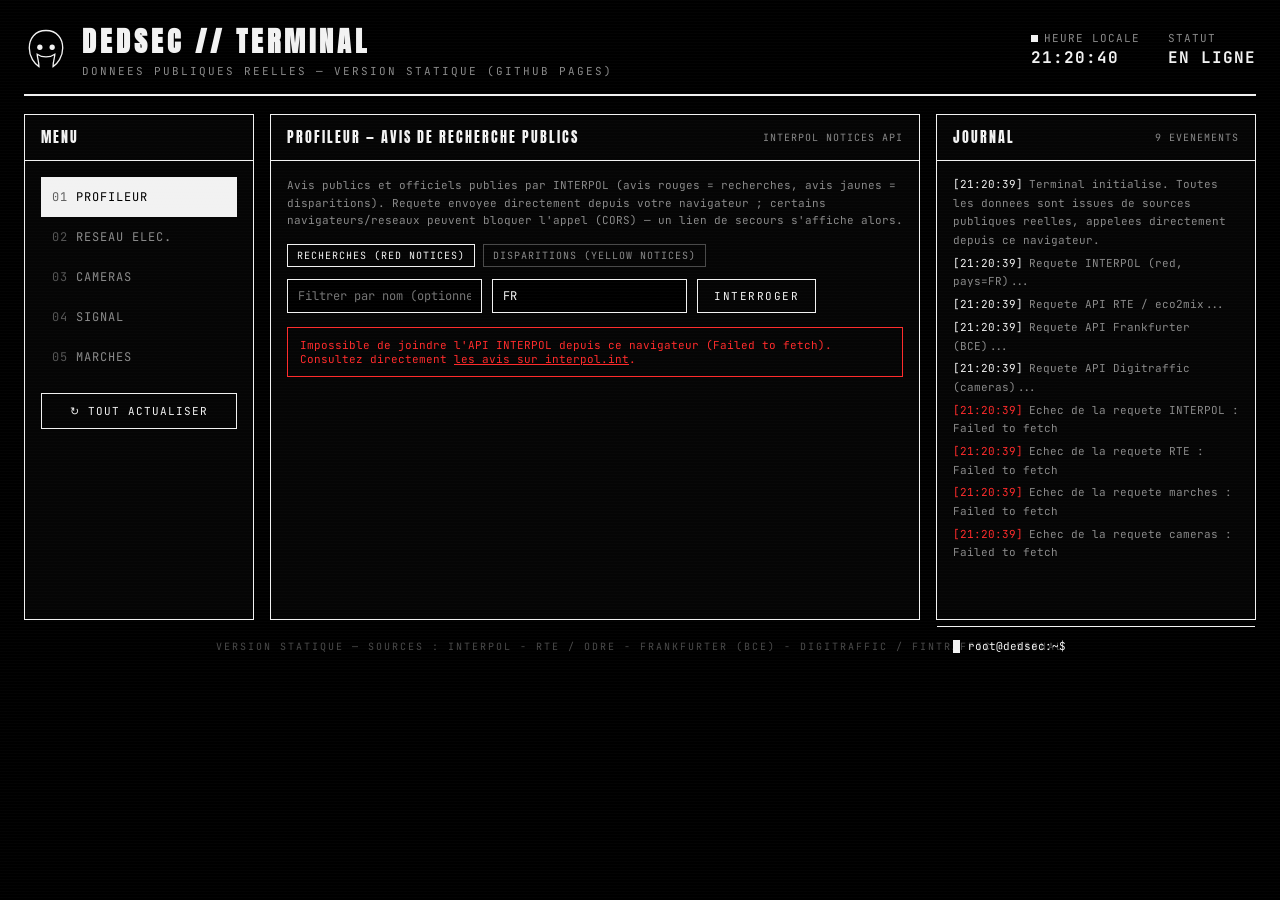
<file: index.html>
<!DOCTYPE html>
<html lang="fr">
<head>
<meta charset="UTF-8">
<title>DEDSEC :: TERMINAL</title>
<meta name="viewport" content="width=device-width, initial-scale=1.0">
<link rel="preconnect" href="https://fonts.googleapis.com">
<link href="https://fonts.googleapis.com/css2?family=Anton&family=JetBrains+Mono:wght@400;500;700&display=swap" rel="stylesheet">
<link rel="stylesheet" href="style.css">
</head>
<body>
<div class="wrap">
  <header>
    <div class="brand">
      <svg viewBox="0 0 100 100" fill="none">
        <path d="M50 8 C25 8 12 26 12 48 C12 68 24 84 34 90 C34 78 30 70 30 62 C30 62 38 68 50 68 C62 68 70 62 70 62 C70 70 66 78 66 90 C76 84 88 68 88 48 C88 26 75 8 50 8 Z" stroke="#f2f2f2" stroke-width="3"/>
        <circle cx="36" cy="46" r="6" fill="#f2f2f2"/>
        <circle cx="64" cy="46" r="6" fill="#f2f2f2"/>
      </svg>
      <div>
        <h1>DedSec // Terminal</h1>
        <p>Donnees publiques reelles — version statique (GitHub Pages)</p>
      </div>
    </div>
    <div class="hstat">
      <div><span class="blinkdot"></span>heure locale<b id="clock">--:--:--</b></div>
      <div>statut<b>EN LIGNE</b></div>
    </div>
  </header>

  <div class="grid">
    <div class="panel">
      <div class="panel-head">Menu</div>
      <div class="panel-body">
        <nav>
          <ul id="navList">
            <li class="active" data-target="profiler"><span class="n">01</span>Profileur</li>
            <li data-target="reseau"><span class="n">02</span>Reseau elec.</li>
            <li data-target="cameras"><span class="n">03</span>Cameras</li>
            <li data-target="signal"><span class="n">04</span>Signal</li>
            <li data-target="marches"><span class="n">05</span>Marches</li>
          </ul>
        </nav>
        <button class="refresh-all" id="refreshAll">&#8635; tout actualiser</button>
      </div>
    </div>

    <div class="panel">
      <div class="panel-head" id="mainHead">Profileur — avis de recherche publics<small>INTERPOL Notices API</small></div>
      <div class="panel-body">

        <div class="section active" id="sec-profiler">
          <p class="hint">Avis publics et officiels publies par INTERPOL (avis rouges = recherches, avis jaunes = disparitions). Requete envoyee directement depuis votre navigateur ; certains navigateurs/reseaux peuvent bloquer l'appel (CORS) — un lien de secours s'affiche alors.</p>
          <div class="tagrow">
            <div class="tag active" data-type="red">Recherches (Red Notices)</div>
            <div class="tag" data-type="yellow">Disparitions (Yellow Notices)</div>
          </div>
          <div class="search-row">
            <input type="text" id="profNameFilter" placeholder="Filtrer par nom (optionnel)">
            <input type="text" id="profCountryFilter" placeholder="Code pays (ex: FR, DE, IT)" value="FR" maxlength="2">
            <button class="btn" id="profSearchBtn">Interroger</button>
          </div>
          <div id="profResults"></div>
        </div>

        <div class="section" id="sec-reseau">
          <p class="hint">Mix electrique et consommation de la France en direct, source RTE — eco2mix (ODRE), rafraichi toutes les 15 minutes cote RTE.</p>
          <button class="btn" id="reseauBtn">Charger l'etat du reseau</button>
          <div id="reseauResults"></div>
        </div>

        <div class="section" id="sec-cameras">
          <p class="hint">Cameras routieres publiques et reellement en direct (reseau Digitraffic / Fintraffic — Finlande, Union europeenne), images rafraichies automatiquement toutes les ~10 minutes cote source.</p>
          <button class="btn" id="camBtn">Charger les cameras en direct</button>
          <div class="cam-grid" id="camGrid"></div>
        </div>

        <div class="section" id="sec-signal">
          <p class="hint">Utilise le lien officiel <b>signal.me</b> de Signal pour ouvrir directement une conversation dans l'application.</p>
          <div class="signal-form">
            <input type="text" id="signalNumber" placeholder="+33 6 12 34 56 78">
            <button class="btn" id="signalBtn">Ouvrir dans Signal</button>
          </div>
          <div id="signalOut" style="margin-top:12px; font-size:11px; color:var(--grey);"></div>
        </div>

        <div class="section" id="sec-marches">
          <p class="hint">Acces reel a un compte bancaire prive impossible (donnee privee, non publique). A la place : taux de change de reference BCE, en direct, via l'API Frankfurter.</p>
          <button class="btn" id="fxBtn">Charger les taux</button>
          <div id="fxResults"></div>
        </div>

      </div>
    </div>

    <div class="panel">
      <div class="panel-head">Journal<small id="logCount">0 evenements</small></div>
      <div class="console">
        <div class="log" id="log"></div>
        <div class="cursorline"><span class="blk"></span>root@dedsec:~$</div>
      </div>
    </div>
  </div>

  <footer>Version statique — sources : INTERPOL - RTE / ODRE - Frankfurter (BCE) - Digitraffic / Fintraffic - Signal</footer>
</div>

<script src="script.js"></script>
</body>
</html>
</file>
<file: style.css>
:root{
  --bg:#000;
  --white:#f2f2f2;
  --grey:#8a8a8a;
  --dim:#4a4a4a;
  --line:#2b2b2b;
  --red:#ff2b2b;
}
*{box-sizing:border-box; margin:0; padding:0;}
html,body{height:100%;}
body{
  background:var(--bg); color:var(--white);
  font-family:'JetBrains Mono', monospace;
  min-height:100vh; position:relative; overflow-x:hidden;
}
body::after{
  content:""; position:fixed; inset:0; pointer-events:none; z-index:9;
  background:repeating-linear-gradient(to bottom, rgba(255,255,255,0.025) 0px, rgba(255,255,255,0.025) 1px, transparent 1px, transparent 3px);
  opacity:.6;
}
::selection{background:var(--white); color:#000;}

.wrap{max-width:1440px; margin:0 auto; padding:20px 24px 50px; position:relative; z-index:1;}

header{display:flex; justify-content:space-between; align-items:center; gap:18px; flex-wrap:wrap; border-bottom:2px solid var(--white); padding-bottom:16px; margin-bottom:18px;}
.brand{display:flex; align-items:center; gap:14px;}
.brand svg{width:44px; height:44px;}
.brand h1{font-family:'Anton',sans-serif; font-size:28px; letter-spacing:4px; text-transform:uppercase;}
.brand p{font-size:11px; letter-spacing:2px; color:var(--grey); text-transform:uppercase; margin-top:2px;}
.hstat{display:flex; gap:28px; flex-wrap:wrap;}
.hstat div{font-size:11px; color:var(--grey); text-transform:uppercase; letter-spacing:1px;}
.hstat b{display:block; font-size:16px; color:var(--white); letter-spacing:1px; margin-top:2px; font-family:'JetBrains Mono';}
.blinkdot{width:7px; height:7px; background:var(--white); display:inline-block; margin-right:6px; animation:blink 1.4s infinite;}
@keyframes blink{50%{opacity:.15;}}

.grid{display:grid; grid-template-columns:230px 1fr 320px; gap:16px;}
@media (max-width:1020px){.grid{grid-template-columns:1fr;}}

.panel{border:1px solid var(--white); position:relative; background:#050505;}
.panel-head{font-family:'Anton',sans-serif; font-size:14px; letter-spacing:2px; text-transform:uppercase; padding:12px 16px; border-bottom:1px solid var(--white); display:flex; justify-content:space-between; align-items:center; gap:10px;}
.panel-head small{font-family:'JetBrains Mono'; font-size:10px; color:var(--grey); letter-spacing:1px;}
.panel-body{padding:16px;}

nav ul{list-style:none;}
nav li{font-size:12px; letter-spacing:1px; text-transform:uppercase; padding:12px 8px; cursor:pointer; color:var(--grey); border-left:3px solid transparent; transition:.12s;}
nav li:hover{color:var(--white); border-left-color:var(--dim);}
nav li.active{color:#000; background:var(--white); border-left-color:var(--white);}
nav li .n{color:inherit; opacity:.6; margin-right:8px;}

.refresh-all{width:100%; margin-top:16px; background:transparent; border:1px solid var(--white); color:var(--white); font-family:'JetBrains Mono'; font-size:11px; letter-spacing:1px; text-transform:uppercase; padding:10px; cursor:pointer;}
.refresh-all:hover{background:var(--white); color:#000;}

.btn{
  background:transparent; border:1px solid var(--white); color:var(--white);
  font-family:'JetBrains Mono'; font-size:11px; letter-spacing:1.5px; text-transform:uppercase;
  padding:9px 16px; cursor:pointer; transition:.12s;
}
.btn:hover{background:var(--white); color:#000;}
.btn:disabled{opacity:.35; cursor:default;}
.btn.small{padding:6px 10px; font-size:10px;}

.section{display:none;}
.section.active{display:block;}

.hint{font-size:11px; color:var(--grey); line-height:1.6; margin-bottom:14px;}
.hint a, .hint b{color:var(--white);}
.errbox{border:1px solid var(--red); color:var(--red); font-size:11px; padding:10px 12px; margin-top:10px;}

.search-row{display:flex; gap:10px; margin-bottom:14px; flex-wrap:wrap;}
.search-row select, .search-row input{
  background:#000; border:1px solid var(--white); color:var(--white);
  font-family:'JetBrains Mono'; font-size:12px; padding:8px 10px;
}
.card-list{display:grid; gap:1px; background:var(--line); border:1px solid var(--line);}
.wanted-card{background:#050505; padding:12px 14px; display:grid; grid-template-columns:1fr auto; gap:10px; align-items:center;}
.wanted-card .name{font-size:14px; letter-spacing:.5px;}
.wanted-card .meta{font-size:11px; color:var(--grey); margin-top:4px;}
.wanted-card a{color:var(--white); font-size:10px; letter-spacing:1px; text-transform:uppercase; border:1px solid var(--white); padding:6px 10px; white-space:nowrap; text-decoration:none;}
.wanted-card a:hover{background:var(--white); color:#000;}
.tagrow{display:flex; gap:8px; margin-bottom:12px;}
.tag{font-size:10px; letter-spacing:1px; text-transform:uppercase; border:1px solid var(--dim); color:var(--grey); padding:4px 9px; cursor:pointer;}
.tag.active{border-color:var(--white); color:var(--white);}

.mix-grid{display:grid; grid-template-columns:repeat(auto-fill,minmax(150px,1fr)); gap:10px; margin-top:14px;}
.mix-item{border:1px solid var(--line); padding:10px 12px;}
.mix-item .k{font-size:10px; color:var(--grey); text-transform:uppercase; letter-spacing:1px;}
.mix-item .v{font-size:20px; font-family:'Anton'; margin-top:4px;}
.bignum{display:flex; gap:30px; flex-wrap:wrap; margin-top:6px;}
.bignum div .v{font-size:34px; font-family:'Anton';}
.bignum div .k{font-size:11px; color:var(--grey); text-transform:uppercase; letter-spacing:1px;}

.cam-grid{display:grid; grid-template-columns:repeat(auto-fill,minmax(230px,1fr)); gap:1px; background:var(--line); border:1px solid var(--line); margin-top:12px;}
.cam-card{background:#050505; padding:10px; display:flex; flex-direction:column; gap:8px;}
.cam-card img{width:100%; height:140px; object-fit:cover; filter:grayscale(1) contrast(1.1); border:1px solid var(--line); background:#111;}
.cam-card .cam-name{font-size:12px;}
.cam-card .cam-src{font-size:10px; color:var(--grey); text-transform:uppercase; letter-spacing:1px;}

.signal-form{display:flex; gap:10px; flex-wrap:wrap; align-items:center; margin-top:6px;}
.signal-form input{background:#000; border:1px solid var(--white); color:var(--white); font-family:'JetBrains Mono'; padding:10px 12px; font-size:13px; min-width:220px;}

.fx-grid{display:grid; grid-template-columns:repeat(auto-fill,minmax(140px,1fr)); gap:10px; margin-top:14px;}
.fx-item{border:1px solid var(--line); padding:12px;}
.fx-item .k{font-size:11px; color:var(--grey);}
.fx-item .v{font-size:22px; font-family:'Anton'; margin-top:4px;}

.console{display:flex; flex-direction:column; height:100%;}
.log{font-size:11px; line-height:1.7; padding:14px 16px; overflow-y:auto; max-height:640px; flex:1;}
.log p{color:var(--grey); margin-bottom:4px;}
.log p .tag2{color:var(--white); margin-right:6px;}
.log p.err .tag2{color:var(--red);}
.log::-webkit-scrollbar{width:4px;}
.log::-webkit-scrollbar-thumb{background:var(--line);}
.cursorline{border-top:1px solid var(--white); padding:12px 16px; font-size:11px; display:flex; gap:8px; align-items:center;}
.blk{width:7px; height:13px; background:var(--white); animation:blink 1s infinite;}

footer{margin-top:20px; text-align:center; font-size:10px; color:var(--dim); letter-spacing:2px; text-transform:uppercase;}

.loading{display:inline-block; animation:blink 1s infinite;}

@media (prefers-reduced-motion: reduce){*{animation-duration:.001ms !important; animation-iteration-count:1 !important;}}
</file>
